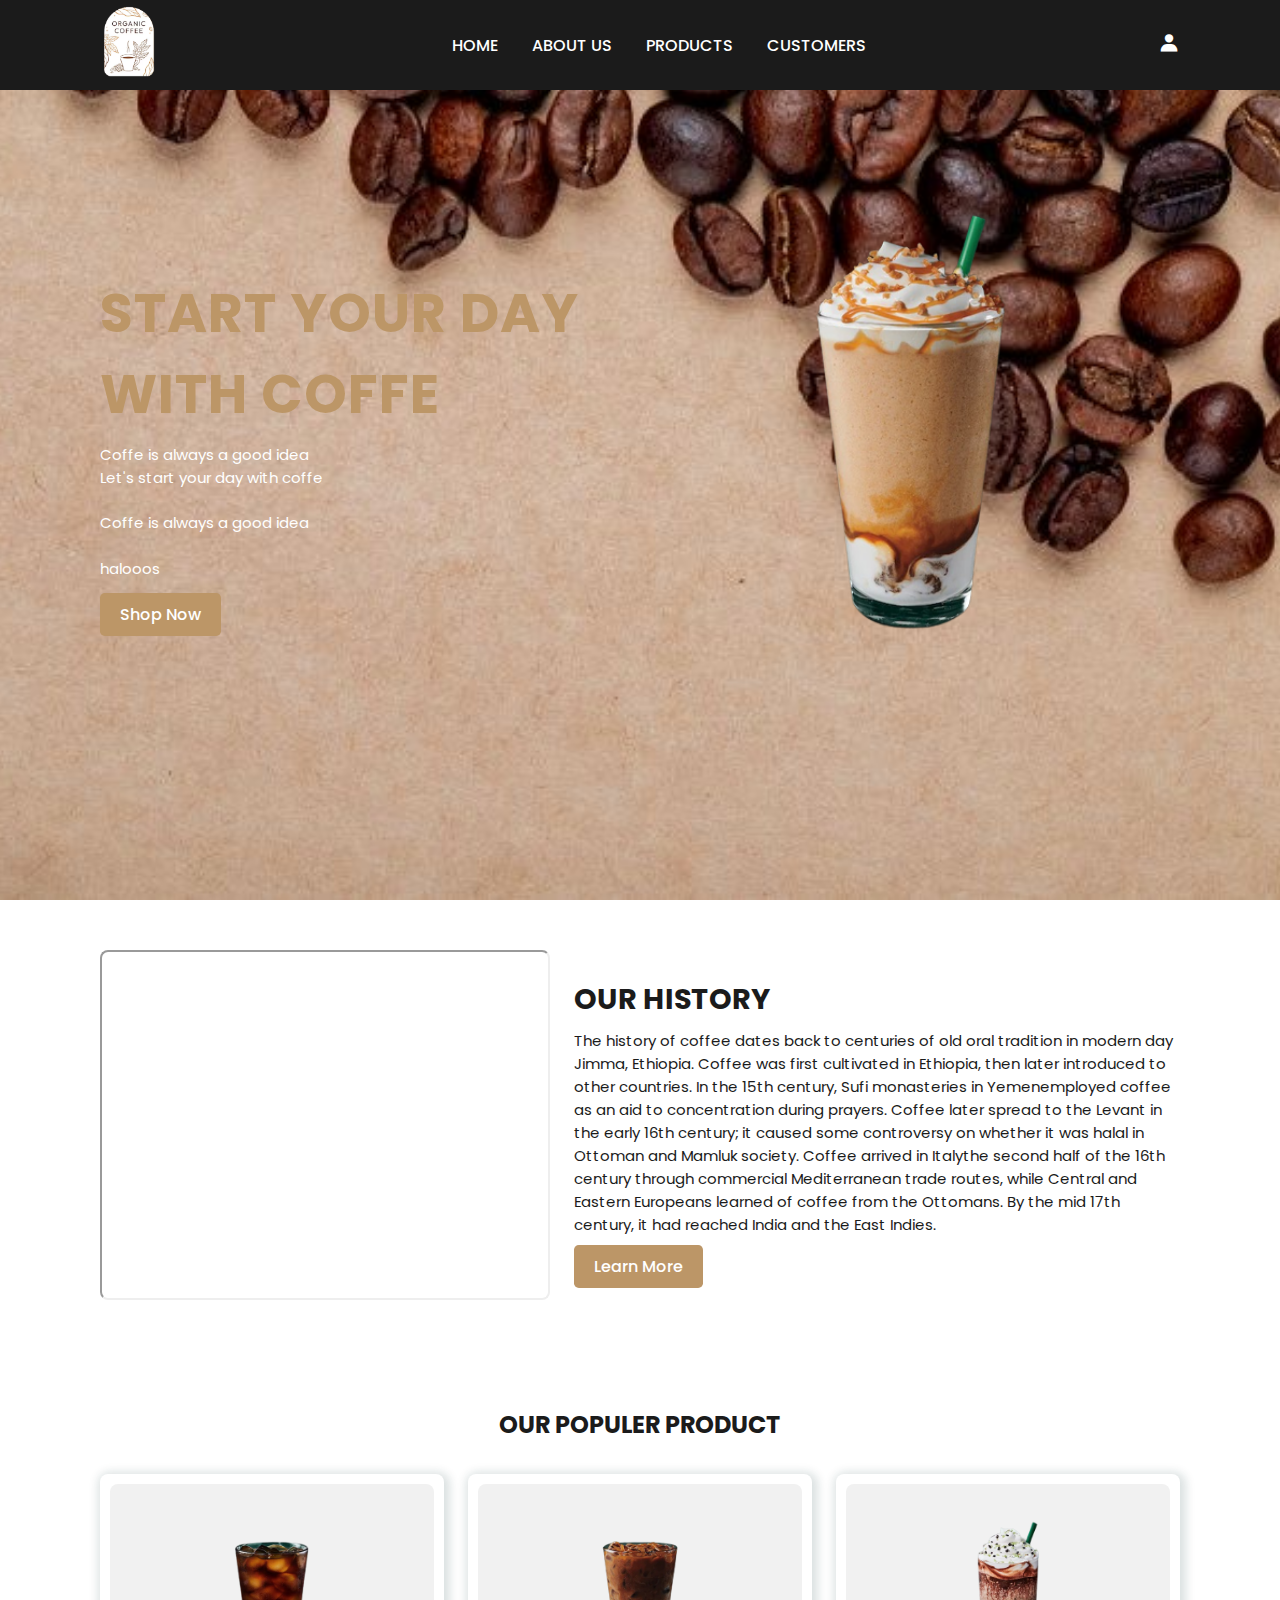
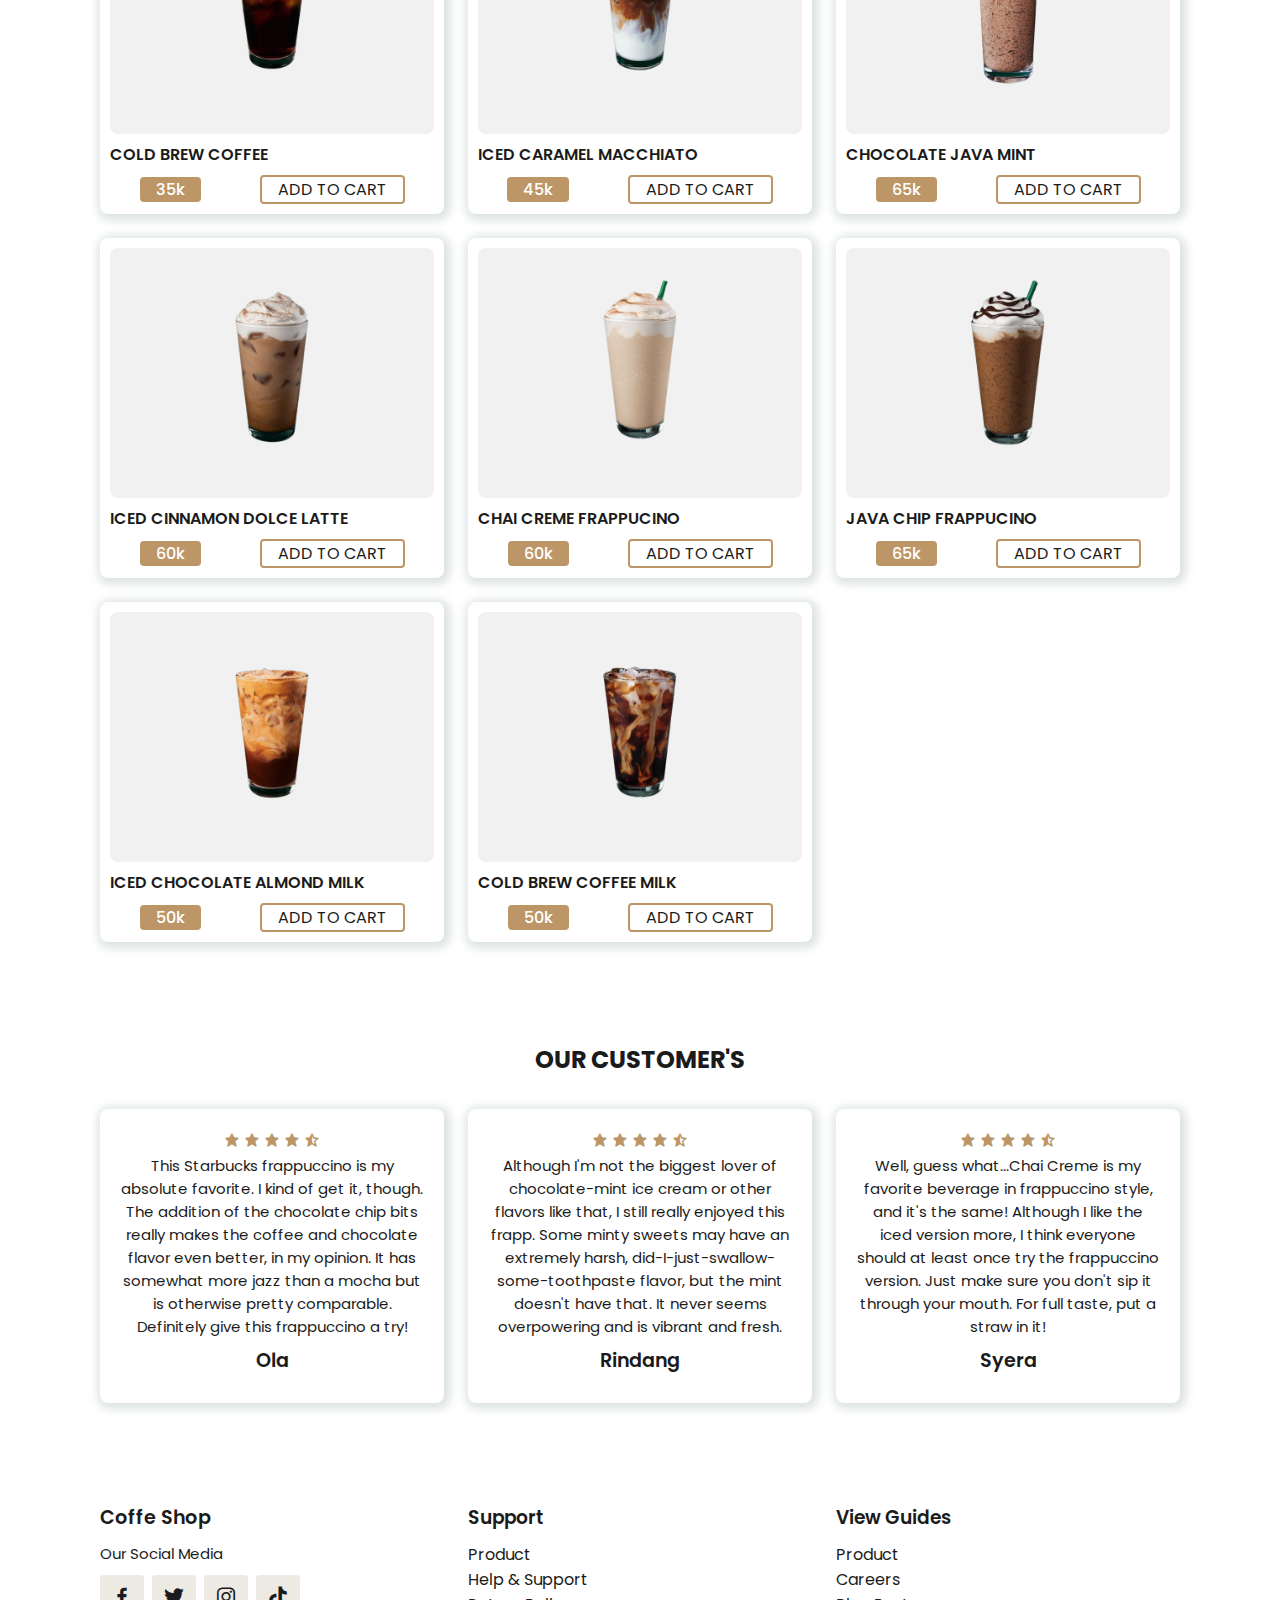
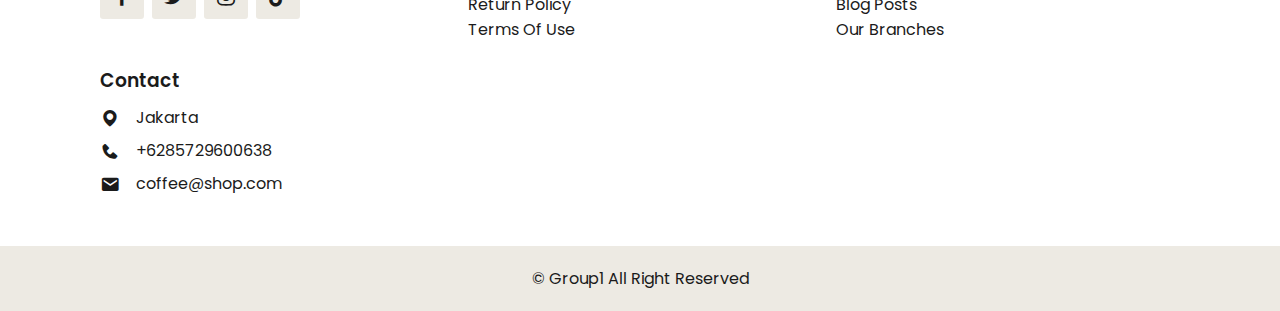
<file: index.html>
<!DOCTYPE html>
<html lang="en">
<head>
    <meta charset="UTF-8">
    <meta http-equiv="X-UA-Compatible" content="IE=edge">
    <meta name="viewport" content="width=device-width, initial-scale=1.0">
    <title>Document</title>
    <!-- Link To CSS -->
    <link rel="stylesheet" href="style.css">
    <!-- Box Icons -->
    <link rel="stylesheet" href="https://unpkg.com/boxicons@latest/css/boxicons.min.css">
</head>
<body>
    <!-- Navbar -->
    <header>
        <a href="#" class="logo" >
            <img src="gambar/logo.png" alt="">
        </a>
        <!-- Menu-Icon -->
        <!-- <i class='bx bx-menu' id="menu-icon"></i> -->
        <!-- Links -->
        <ul class="navbar">
            <li><a href="#home">Home</a></li>
            <li><a href="#about">About Us</a></li>
            <li><a href="#products">Products</a></li>
            <li><a href="#customers">Customers</a></li>
        </ul>
        <!-- Iocns -->
        <div class="header-icon">
            <!-- <a href="payment2.html"><i class='bx bx-cart-alt' ></i></a> -->
            <a href="login.html"><i class='bx bxs-user'></i></a>
        </div>
        <!-- Search Box -->
        <!-- <div class="search-box">
            <input type="search" name="" id="" placeholder="Search Here...">
        </div> -->
    </header>
    <!-- Home -->
    <section class="home" id="home">
        <div class="home-text">
            <h1>Start your day <br> with coffe</h1>
            <p>Coffe is always a good idea<br>Let's start your day with coffe</p>
            <p>Coffe is always a good idea</p>
            <p>halooos</p>
            <a href="login.html" class="btn">Shop Now</a>
        </div>
        <div class="img-home">
            <img src="gambar/main.png" alt="">
        </div>
    </section>
    <!-- About -->
    <section class="about" id="about">
        <div class="about-img">
            <!-- <img src="about.jpg" alt=""> -->
            <iframe width="450" height="350" src="https://www.youtube.com/embed/lAd3LYIZMjs"></iframe>
        </div>
        <div class="about-text">
            <h2>Our History</h2>
            <p>The history of coffee dates back to centuries of old oral tradition in modern day Jimma, Ethiopia. Coffee was first cultivated in Ethiopia, then later introduced to other countries. In the 15th century, Sufi monasteries in Yemenemployed coffee as an aid to concentration during prayers. Coffee later spread to the Levant in the early 16th century; it caused some controversy on whether it was halal in Ottoman and Mamluk society. Coffee arrived in Italythe second half of the 16th century through commercial Mediterranean trade routes, while Central and Eastern Europeans learned of coffee from the Ottomans. By the mid 17th century, it had reached India and the East Indies.</p>
            <a href="#" class="btn">Learn More</a>
        </div>
    </section>
    <!-- List product -->
    <!-- <Section class="list" id="list">
        <div class="heading">
            <h2>Price List Coffe Shop</h2>
        </div> -->
        <!-- Container -->
        <!-- <div class="list-container">
            <table>
                <tr>
                    <th>menu</th>
                    <th>price</th>
                </tr>
                <tr>
                    <th>Cold Brew Coffee</th>
                    <th>35k</th>
                </tr>
                <tr>
                    <th>Iced Caramel Macchiato</th>
                    
                    <th>45K</th>
                </tr>
                <tr>
                    <th>Chocolate Java Mint</th>
                    <th>65k</th>
                </tr>
                <tr>
                    <th>Iced Cinnamon Dolce Latte</th>
                    <th>60k</th>
                </tr>
                <tr>
                    <th>Chai Creme Frappucino</th>
                    <th>60k</th>
                </tr>
                <tr>
                    <th>Java Chip Frappucino</th>
                    <th>65k</th>
                </tr>
                <tr>
                    <th>Iced Chocolate Almond Milk</th>
                    <th>50k</th>
                </tr>
                <tr>
                    <th>Cold Brew Coffee Milk</th>
                    <th>50k</th>
                </tr>
            </table>
        </div>
    </Section> -->
    <!-- Products -->
    <section class="products" id="products">
        <div class="heading">
            <h2>Our populer product</h2>
        </div>
        <!-- Container -->
        <div class="products-container">
            <div class="box">
                <img src="gambar/1.png" alt="">
                <h3>Cold Brew Coffee</h3>
                <div class="content">
                    <span>35k</span>
                    <a href="login.html">Add to cart</a>
                </div>
            </div>
            <div class="box">
                <img src="gambar/2.png" alt="">
                <h3>Iced Caramel Macchiato</h3>
                <div class="content">
                    <span>45k</span>
                    <a href="login.html">Add to cart</a>
                </div>
            </div>
            <div class="box">
                <img src="gambar/3.png" alt="">
                <h3>Chocolate Java Mint</h3>
                <div class="content">
                    <span>65k</span>
                    <a href="login.html">Add to cart</a>
                </div>
            </div>
            <div class="box">
                <img src="gambar/4.png" alt="">
                <h3>Iced Cinnamon Dolce Latte</h3>
                <div class="content">
                    <span>60k</span>
                    <a href="login.html">Add to cart</a>
                </div>
            </div>
            <div class="box">
                <img src="gambar/5.png" alt="">
                <h3>Chai Creme Frappucino</h3>
                <div class="content">
                    <span>60k</span>
                    <a href="login.html">Add to cart</a>
                </div>
            </div>
            <div class="box">
                <img src="gambar/6.png" alt="">
                <h3>Java Chip Frappucino</h3>
                <div class="content">
                    <span>65k</span>
                    <a href="login.html">Add to cart</a>
                </div>
            </div>
            <div class="box">
                <img src="gambar/7.png" alt="">
                <h3>Iced Chocolate Almond Milk</h3>
                <div class="content">
                    <span>50k</span>
                    <a href="login.html">Add to cart</a>
                </div>
            </div>
            <div class="box">
                <img src="gambar/8.png" alt="">
                <h3>Cold Brew Coffee Milk</h3>
                <div class="content">
                    <span>50k</span>
                    <a href="login.html">Add to cart</a>
                </div>
            </div>
        </div>
    </section>
    <!-- Customers -->
    <section class="customers" id="customers">
        <div class="heading">
            <h2>Our Customer's</h2>
        </div>
        <!-- Container -->
        <div class="customers-container">
            <div class="box">
                <div class="stars">
                    <i class='bx bxs-star'></i>
                    <i class='bx bxs-star'></i>
                    <i class='bx bxs-star'></i>
                    <i class='bx bxs-star'></i>
                    <i class='bx bxs-star-half'></i>
                </div>
                <p>This Starbucks frappuccino is my absolute favorite. I kind of get it, though. The addition of the chocolate chip bits really makes the coffee and chocolate flavor even better, in my opinion.
                    It has somewhat more jazz than a mocha but is otherwise pretty comparable. Definitely give this frappuccino a try!</p>
                <h2>Ola</h2>
                <!-- <img src="rev1.jpg" alt=""> i -->
            </div>
            <div class="box">
                <div class="stars">
                    <i class='bx bxs-star'></i>
                    <i class='bx bxs-star'></i>
                    <i class='bx bxs-star'></i>
                    <i class='bx bxs-star'></i>
                    <i class='bx bxs-star-half'></i>
                </div>
                <p>Although I'm not the biggest lover of chocolate-mint ice cream or other flavors like that, I still really enjoyed this frapp. Some minty sweets may have an extremely harsh, did-I-just-swallow-some-toothpaste flavor, but the mint doesn't have that. It never seems overpowering and is vibrant and fresh.</p>
                <h2>Rindang</h2>
                <!-- <img src="rev2.jpg" alt=""> -->
            </div>
            <div class="box">
                <div class="stars">
                    <i class='bx bxs-star'></i>
                    <i class='bx bxs-star'></i>
                    <i class='bx bxs-star'></i>
                    <i class='bx bxs-star'></i>
                    <i class='bx bxs-star-half'></i>
                </div>
                <p>Well, guess what...Chai Creme is my favorite beverage in frappuccino style, and it's the same! Although I like the iced version more, I think everyone should at least once try the frappuccino version. Just make sure you don't sip it through your mouth. For full taste, put a straw in it!</p>
                <h2>Syera</h2>
                <!-- <img src="rev3.jpg" alt=""> -->
            </div>
        </div>
    </section>
    <section class="footer">
        <div class="footer-box">
            <h2>Coffe Shop</h2>
            <p>Our Social Media</p>
            <div class="social">
                <a href="#"><i class='bx bxl-facebook' ></i></a>
                <a href="#"><i class='bx bxl-twitter' ></i></a>
                <a href="#"><i class='bx bxl-instagram' ></i></a>
                <a href="#"><i class='bx bxl-tiktok' ></i></a>
            </div>
        </div>
        <div class="footer-box">
            <h3>Support</h3>
            <li><a href="">Product</a></li>
            <li><a href="">Help & Support</a></li>
            <li><a href="">Return Policy</a></li>
            <li><a href="">Terms Of Use</a></li>
            <!-- <li><a href="">product</a></li> -->
        </div>
        <div class="footer-box">
            <h3>View Guides</h3>
            <li><a href="">Product</a></li>
            <li><a href="">Careers</a></li>
            <li><a href="">Blog Posts</a></li>
            <li><a href="">Our Branches</a></li>
        </div>
        <div class="footer-box">
            <h3>Contact</h3>
            <div class="contact">
                <span><i class='bx bxs-map' ></i>Jakarta</span>
                <span><i class='bx bxs-phone' ></i>+6285729600638</span>
                <span><i class='bx bxs-envelope' ></i>coffee@shop.com</span>
            </div>
        </div>
    </section>
    <!-- Copyright -->
    <div class="copyright">
        <p>&#169; Group1 All Right Reserved</p>
    </div>

    <!-- Link To JS -->
    <!-- <script src="main.js"></script> -->
</body>
</html>
</file>
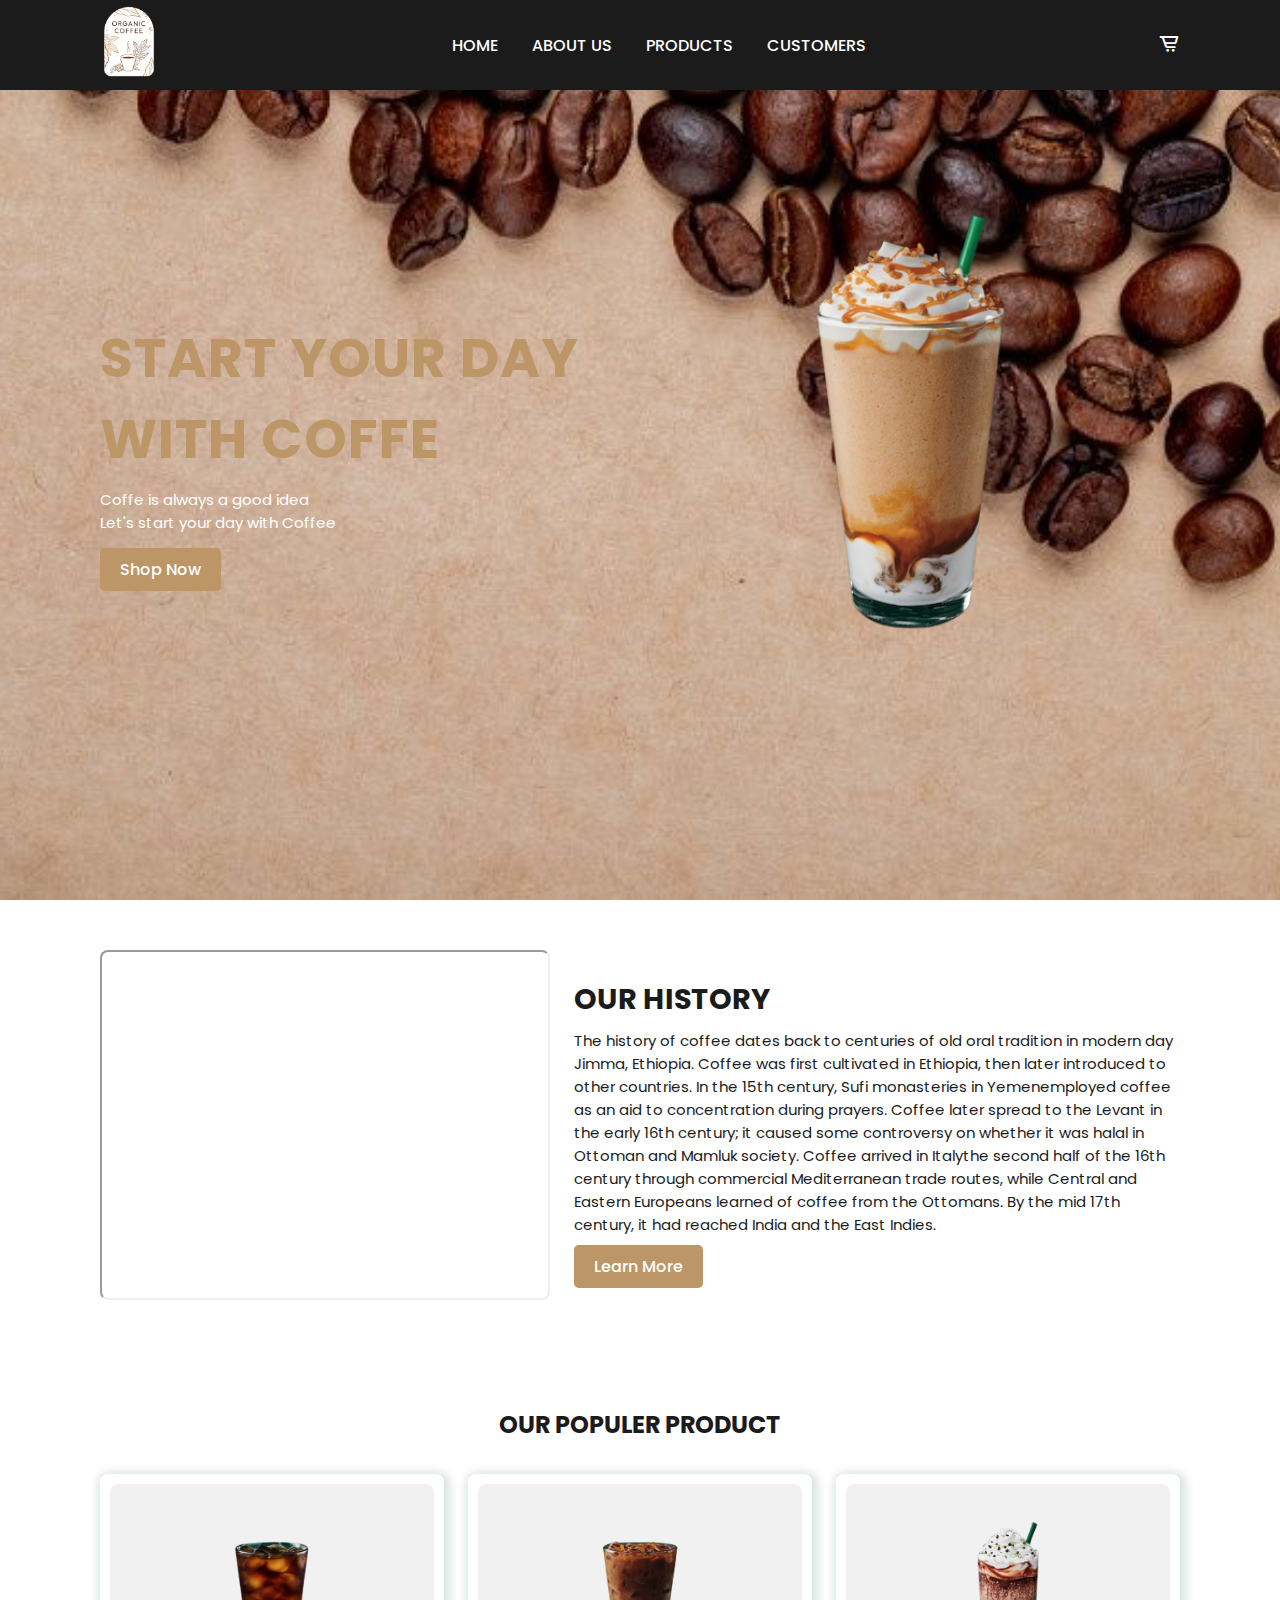
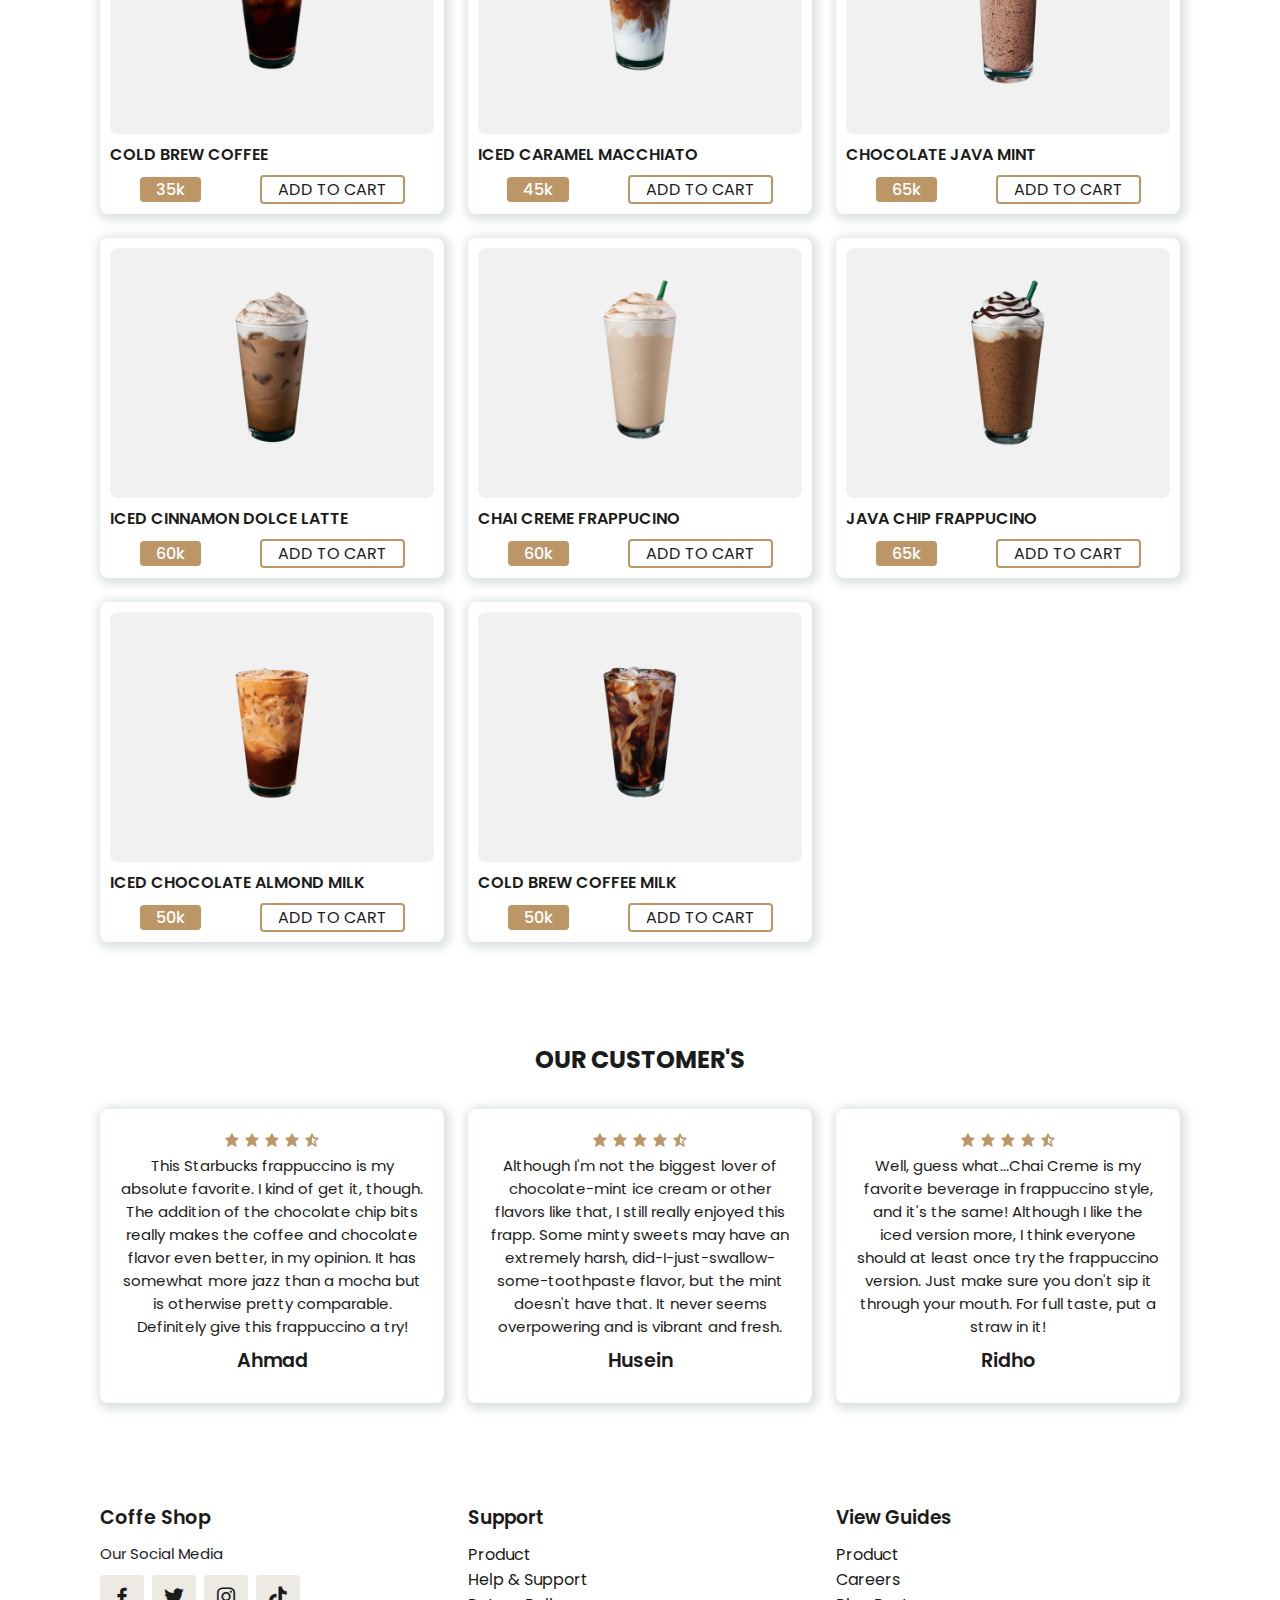
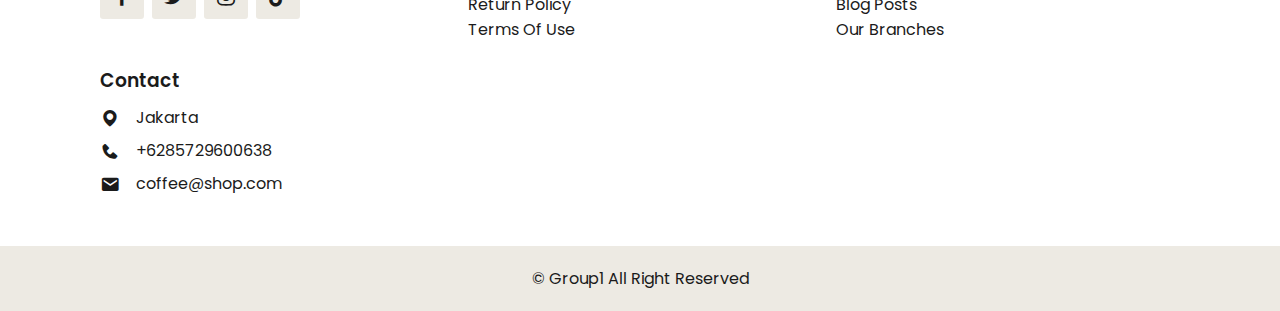
<file: index2.html>
<!DOCTYPE html>
<html lang="en">
<head>
    <meta charset="UTF-8">
    <meta http-equiv="X-UA-Compatible" content="IE=edge">
    <meta name="viewport" content="width=device-width, initial-scale=1.0">
    <title>Document</title>
    <!-- Link To CSS -->
    <link rel="stylesheet" href="style.css">
    <!-- Box Icons -->
    <link rel="stylesheet" href="https://unpkg.com/boxicons@latest/css/boxicons.min.css">
</head>
<body>
    <!-- Navbar -->
    <header>
        <a href="#" class="logo" >
            <img src="gambar/logo.png" alt="">
        </a>
        <!-- Menu-Icon -->
        <!-- <i class='bx bx-menu' id="menu-icon"></i> -->
        <!-- Links -->
        <ul class="navbar">
            <li><a href="#home">Home</a></li>
            <li><a href="#about">About Us</a></li>
            <li><a href="#products">Products</a></li>
            <li><a href="#customers">Customers</a></li>
        </ul>
        <!-- Iocns -->
        <div class="header-icon">
            <a href="payment2.html"><i class='bx bx-cart-alt' ></i></a>
            <!-- <a href="login.html"><i class='bx bxs-user'></i></a> -->
        </div>
        <!-- Search Box -->
        <!-- <div class="search-box">
            <input type="search" name="" id="" placeholder="Search Here...">
        </div> -->
    </header>
    <!-- Home -->
    <section class="home" id="home">
        <div class="home-text">
            <h1>Start your day <br> with coffe</h1>
            <p>Coffe is always a good idea<br>Let's start your day with Coffee</p>
            <a href="login.html" class="btn">Shop Now</a>
        </div>
        <div class="img-home">
            <img src="gambar/main.png" alt="">
        </div>
    </section>
    <!-- About -->
    <section class="about" id="about">
        <div class="about-img">
            <!-- <img src="about.jpg" alt=""> -->
            <iframe width="450" height="350" src="https://www.youtube.com/embed/lAd3LYIZMjs"></iframe>
        </div>
        <div class="about-text">
            <h2>Our History</h2>
            <p>The history of coffee dates back to centuries of old oral tradition in modern day Jimma, Ethiopia. Coffee was first cultivated in Ethiopia, then later introduced to other countries. In the 15th century, Sufi monasteries in Yemenemployed coffee as an aid to concentration during prayers. Coffee later spread to the Levant in the early 16th century; it caused some controversy on whether it was halal in Ottoman and Mamluk society. Coffee arrived in Italythe second half of the 16th century through commercial Mediterranean trade routes, while Central and Eastern Europeans learned of coffee from the Ottomans. By the mid 17th century, it had reached India and the East Indies.</p>
            <a href="#" class="btn">Learn More</a>
        </div>
    </section>
    <!-- List product -->
    <!-- <Section class="list" id="list">
        <div class="heading">
            <h2>Price List Coffe Shop</h2>
        </div> -->
        <!-- Container -->
        <!-- <div class="list-container">
            <table>
                <tr>
                    <th>menu</th>
                    <th>price</th>
                </tr>
                <tr>
                    <th>Cold Brew Coffee</th>
                    <th>35k</th>
                </tr>
                <tr>
                    <th>Iced Caramel Macchiato</th>
                    <th>45K</th>
                </tr>
                <tr>
                    <th>Chocolate Java Mint</th>
                    <th>65k</th>
                </tr>
                <tr>
                    <th>Iced Cinnamon Dolce Latte</th>
                    <th>60k</th>
                </tr>
                <tr>
                    <th>Chai Creme Frappucino</th>
                    <th>60k</th>
                </tr>
                <tr>
                    <th>Java Chip Frappucino</th>
                    <th>65k</th>
                </tr>
                <tr>
                    <th>Iced Chocolate Almond Milk</th>
                    <th>50k</th>
                </tr>
                <tr>
                    <th>Cold Brew Coffee Milk</th>
                    <th>50k</th>
                </tr>
            </table>
        </div>
    </Section> -->
    <!-- Products -->
    <section class="products" id="products">
        <div class="heading">
            <h2>Our populer product</h2>
        </div>
        <!-- Container -->
        <div class="products-container">
            <div class="box">
                <img src="gambar/1.png" alt="">
                <h3>Cold Brew Coffee</h3>
                <div class="content">
                    <span>35k</span>
                    <a href="login.html">Add to cart</a>
                </div>
            </div>
            <div class="box">
                <img src="gambar/2.png" alt="">
                <h3>Iced Caramel Macchiato</h3>
                <div class="content">
                    <span>45k</span>
                    <a href="login.html">Add to cart</a>
                </div>
            </div>
            <div class="box">
                <img src="gambar/3.png" alt="">
                <h3>Chocolate Java Mint</h3>
                <div class="content">
                    <span>65k</span>
                    <a href="login.html">Add to cart</a>
                </div>
            </div>
            <div class="box">
                <img src="gambar/4.png" alt="">
                <h3>Iced Cinnamon Dolce Latte</h3>
                <div class="content">
                    <span>60k</span>
                    <a href="login.html">Add to cart</a>
                </div>
            </div>
            <div class="box">
                <img src="gambar/5.png" alt="">
                <h3>Chai Creme Frappucino</h3>
                <div class="content">
                    <span>60k</span>
                    <a href="login.html">Add to cart</a>
                </div>
            </div>
            <div class="box">
                <img src="gambar/6.png" alt="">
                <h3>Java Chip Frappucino</h3>
                <div class="content">
                    <span>65k</span>
                    <a href="login.html">Add to cart</a>
                </div>
            </div>
            <div class="box">
                <img src="gambar/7.png" alt="">
                <h3>Iced Chocolate Almond Milk</h3>
                <div class="content">
                    <span>50k</span>
                    <a href="login.html">Add to cart</a>
                </div>
            </div>
            <div class="box">
                <img src="gambar/8.png" alt="">
                <h3>Cold Brew Coffee Milk</h3>
                <div class="content">
                    <span>50k</span>
                    <a href="login.html">Add to cart</a>
                </div>
            </div>
        </div>
    </section>
    <!-- Customers -->
    <section class="customers" id="customers">
        <div class="heading">
            <h2>Our Customer's</h2>
        </div>
        <!-- Container -->
        <div class="customers-container">
            <div class="box">
                <div class="stars">
                    <i class='bx bxs-star'></i>
                    <i class='bx bxs-star'></i>
                    <i class='bx bxs-star'></i>
                    <i class='bx bxs-star'></i>
                    <i class='bx bxs-star-half'></i>
                </div>
                <p>This Starbucks frappuccino is my absolute favorite. I kind of get it, though. The addition of the chocolate chip bits really makes the coffee and chocolate flavor even better, in my opinion.
                    It has somewhat more jazz than a mocha but is otherwise pretty comparable. Definitely give this frappuccino a try!</p>
                <h2>Ahmad</h2>
                <!-- <img src="rev1.jpg" alt=""> i -->
            </div>
            <div class="box">
                <div class="stars">
                    <i class='bx bxs-star'></i>
                    <i class='bx bxs-star'></i>
                    <i class='bx bxs-star'></i>
                    <i class='bx bxs-star'></i>
                    <i class='bx bxs-star-half'></i>
                </div>
                <p>Although I'm not the biggest lover of chocolate-mint ice cream or other flavors like that, I still really enjoyed this frapp. Some minty sweets may have an extremely harsh, did-I-just-swallow-some-toothpaste flavor, but the mint doesn't have that. It never seems overpowering and is vibrant and fresh.</p>
                <h2>Husein</h2>
                <!-- <img src="rev2.jpg" alt=""> -->
            </div>
            <div class="box">
                <div class="stars">
                    <i class='bx bxs-star'></i>
                    <i class='bx bxs-star'></i>
                    <i class='bx bxs-star'></i>
                    <i class='bx bxs-star'></i>
                    <i class='bx bxs-star-half'></i>
                </div>
                <p>Well, guess what...Chai Creme is my favorite beverage in frappuccino style, and it's the same! Although I like the iced version more, I think everyone should at least once try the frappuccino version. Just make sure you don't sip it through your mouth. For full taste, put a straw in it!</p>
                <h2>Ridho</h2>
                <!-- <img src="rev3.jpg" alt=""> -->
            </div>
        </div>
    </section>
    <section class="footer">
        <div class="footer-box">
            <h2>Coffe Shop</h2>
            <p>Our Social Media</p>
            <div class="social">
                <a href="#"><i class='bx bxl-facebook' ></i></a>
                <a href="#"><i class='bx bxl-twitter' ></i></a>
                <a href="#"><i class='bx bxl-instagram' ></i></a>
                <a href="#"><i class='bx bxl-tiktok' ></i></a>
            </div>
        </div>
        <div class="footer-box">
            <h3>Support</h3>
            <li><a href="">Product</a></li>
            <li><a href="">Help & Support</a></li>
            <li><a href="">Return Policy</a></li>
            <li><a href="">Terms Of Use</a></li>
            <!-- <li><a href="">product</a></li> -->
        </div>
        <div class="footer-box">
            <h3>View Guides</h3>
            <li><a href="">Product</a></li>
            <li><a href="">Careers</a></li>
            <li><a href="">Blog Posts</a></li>
            <li><a href="">Our Branches</a></li>
        </div>
        <div class="footer-box">
            <h3>Contact</h3>
            <div class="contact">
                <span><i class='bx bxs-map' ></i>Jakarta</span>
                <span><i class='bx bxs-phone' ></i>+6285729600638</span>
                <span><i class='bx bxs-envelope' ></i>coffee@shop.com</span>
            </div>
        </div>
    </section>
    <!-- Copyright -->
    <div class="copyright">
        <p>&#169; Group1 All Right Reserved</p>
    </div>

    <!-- Link To JS -->
    <!-- <script src="main.js"></script> -->
</body>
</html>
</file>
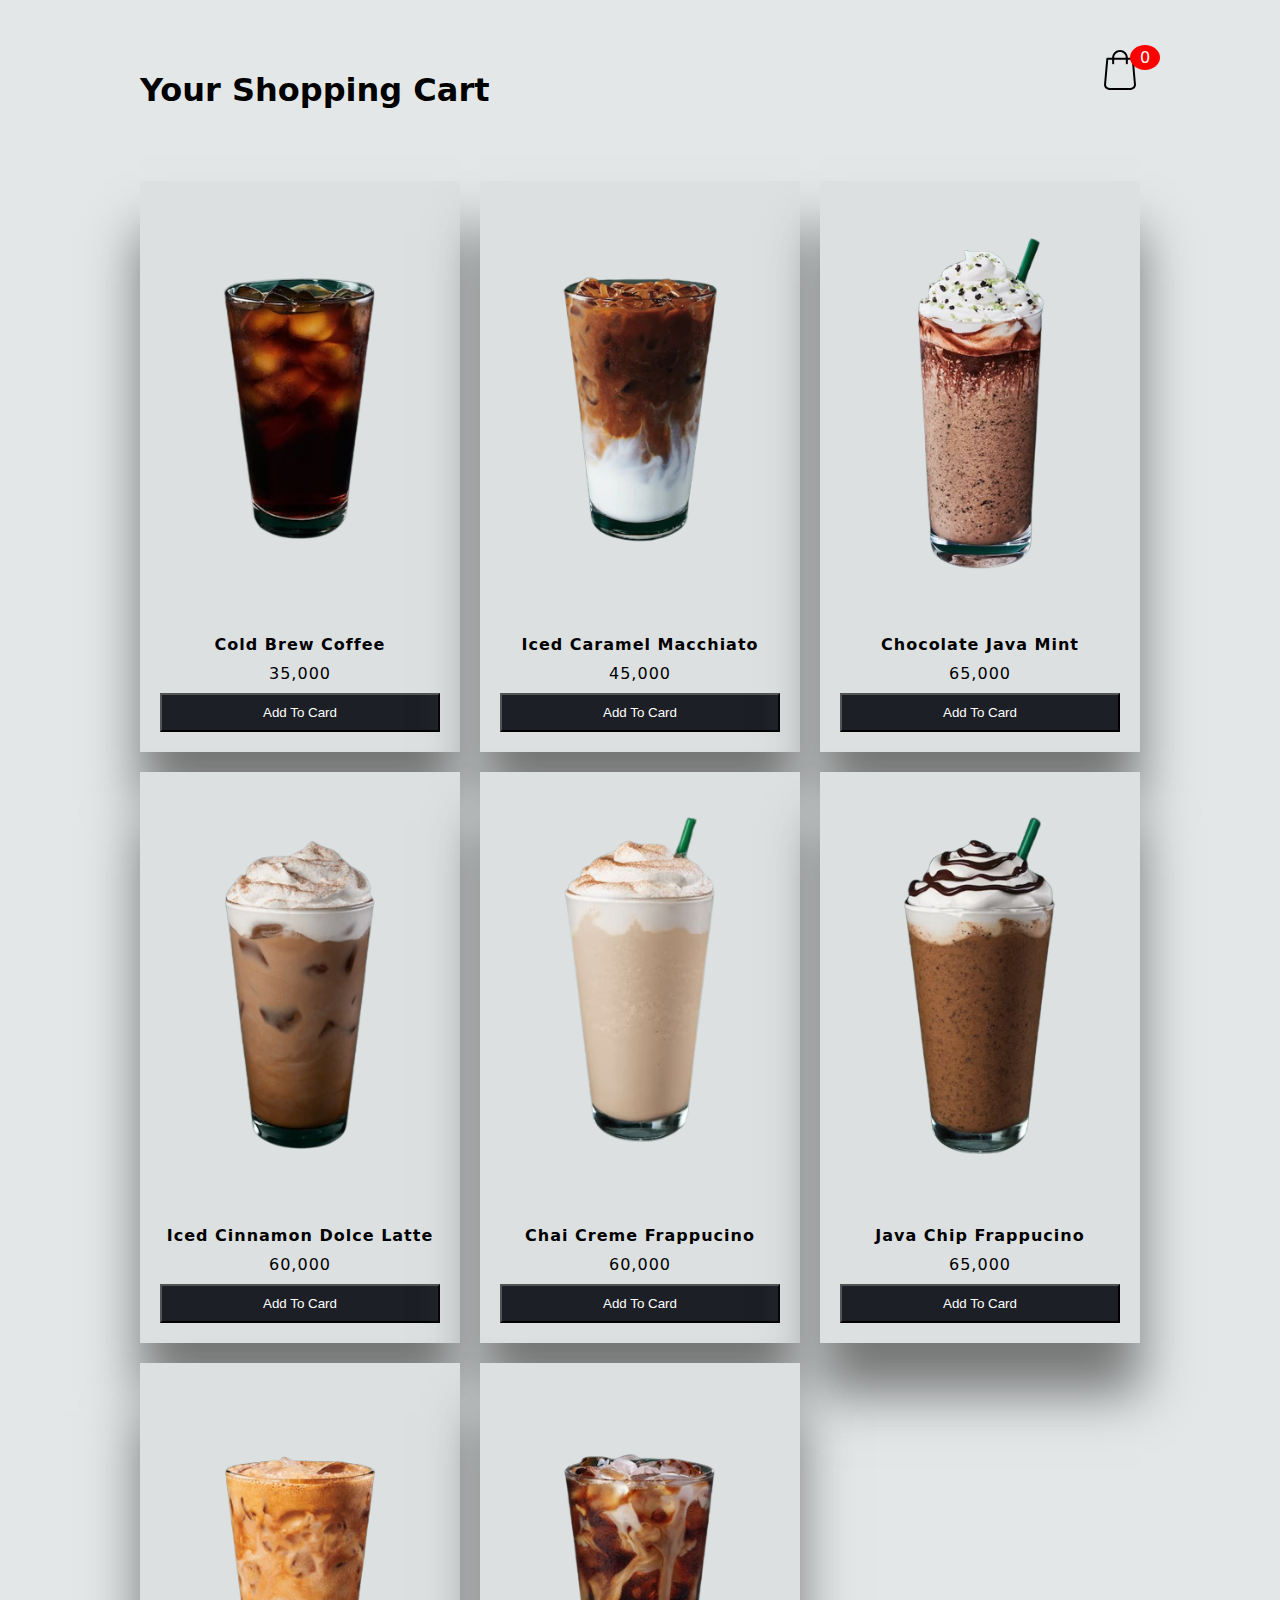
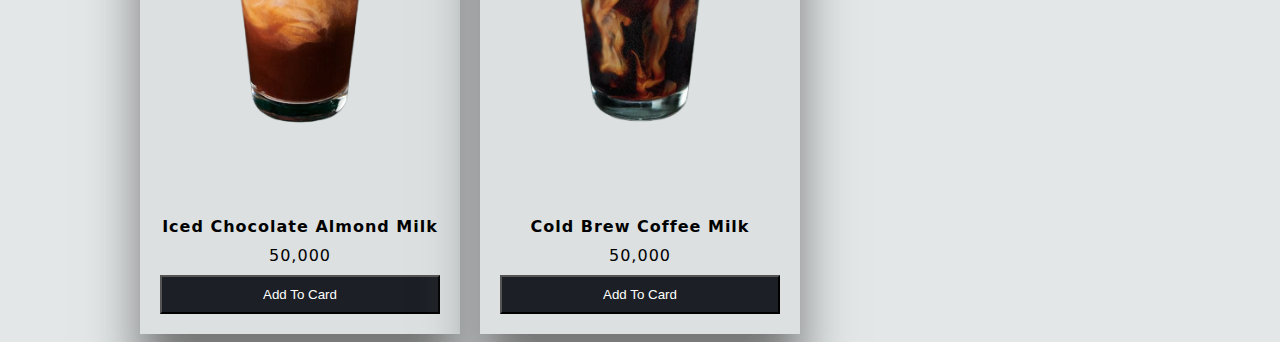
<file: payment2.html>
<!DOCTYPE html>
<html lang="en">
<head>
    <meta charset="UTF-8">
    <meta http-equiv="X-UA-Compatible" content="IE=edge">
    <meta name="viewport" content="width=device-width, initial-scale=1.0">
    <title>Document</title>
    <link rel="stylesheet" href="payment2.css">
</head>
<body class="">
    
    <div class="container">
        <header>
            <h1>Your Shopping Cart</h1>
            <div class="shopping">
                <img src="gambar/shopping.svg">
                <span class="quantity">0</span>
            </div>
        </header>

        <div class="list">
          
        </div>
    </div>
    <div class="card">
        <h1>Card</h1>
        <ul class="listCard">
        </ul>
        <div class="checkOut">
            <div class="total">0</div>
            <div class="closeShopping">Close</div>
        </div>
    </div>

    <!-- <script src="payment2.js"></script> -->
</body>
</html>
<script src="payment2.js"></script>
</file>
<file: style.css>
/* google fonts */
@import url('https://fonts.googleapis.com/css2?family=Poppins:wght@200;300;400;500;600;700&display=swap');

* {
    font-family: 'Poppins', sans-serif;
    margin: 0;
    padding: 0;
    box-sizing: border-box;
    scroll-padding-top: 4rem;
    scroll-behavior: smooth;
    list-style: none;
    text-decoration: none;
}

/* variable */
:root {
    --main-color: #bc9667;
    --second-color: #edeae3;
    --text-color: #1b1b1b;
    --bg-color: #fff;

    /* Box Shadow */
    --box-shadow: 2px 2px 10px 4px rgb(14 55 54 / 15%);
}

section {
    padding: 50px 100px;
}

img {
    width: 100%;
}

body {
    color: var(--text-color);
}

header {
    position: fixed;
    width: 100%;
    top: 0;
    right: 0;
    height: 10%;
    z-index: 1000;
    display: flex;
    justify-content: space-between;
    align-items: center;
    padding: 18px 100px;
    transition: 0.5s linear;
    background-color: var(--text-color);
}
header.shadow {
    background: var(--text-color);
    box-shadow: var(--box-shadow);
}

.logo img {
    width: 60px;
}

.navbar {
    display: flex;
}

.navbar a {
    padding: 8px 17px;
    color: var(--bg-color);
    font-size: 1rem;
    text-transform: uppercase;
    font-weight: 500;
}

.navbar a:hover {
    background: var(--main-color);
    border-radius: 0.2rem;
    transition: 0.2s all linear;
}

.header-icon {
    font-size: 22px;
    cursor: pointer;
    z-index: 10000;
    display: flex;
    column-gap: 0.8rem;
}

.header-icon .bx {
    color: var(--bg-color);
}

.header-icon .bx:hover {
    color: var(--main-color);
}

#main-icon {
    color: var(--bg-color);
    font-size: 24px;
    z-index: 100001;
    cursor: pointer;
    display: none;
}

.search-box {
    position: absolute;
    top: -100%;
    left: 50%;
    transform: translate(-50%);
    background: var(--bg-color);
    width: 100%;
}

.search-box.active {
    top: 110%;
    box-shadow: var(--box-shadow);
    transition: 0.2s all linear;
}
.search-box input {
    padding: 20px;
    border: none;
    outline: none;
    width: 100%;
    font-size: 1rem;
    color: var(--main-color);
}

.search-box input::placeholder {
    font-size: 1rem;
    font-weight: 500;
}

.home {
    width: 100%;
    min-height: 100vh;
    background: url(gambar/bg.png);
    background-repeat: no-repeat;
    background-size: cover;
    background-position: center;
    display: grid;
    grid-template-columns: repeat(auto-fit, minmax(17rem, auto));
    align-items: center;
    gap: 1.5rem;    
}

.home-text h1 {
    font-size: 3.4rem;
    color: var(--main-color);
    text-transform: uppercase;
    letter-spacing: 1px;
}

.home-text p {
    font-size: 0.938rem;
    color: var(--bg-color);
    margin: 0.5rem 0 1.4rem;
}

.btn {
    padding: 10px 20px;
    border-radius: 0.3rem;
    background: var(--main-color);
    color: var(--bg-color);
    font-weight: 500;
}

.btn:hover {
    background: #8e6f4d;
}

.about {
    display: grid;
    grid-template-columns: repeat(auto-fit, minmax(17rem, auto));
    align-items: center;
    gap: 1.5rem;   
}

.about-img iframe {
    border-radius: 0.5rem;
}

.about-text h2 {
    font-size: 1.8rem;
    text-transform: uppercase;
}

.about-text p {
    font-size: 0.938rem;
    margin: 0.5rem 0 1.1rem;
}


.heading {
    text-align: center;
    text-transform: uppercase;
}

.products-container {
    display: grid;
    grid-template-columns: repeat(auto-fit, minmax(280px, auto));
    gap: 1.5rem;
    margin-top: 2rem;
}

.products-container .box {
    position: relative;
    padding: 10px;
    display: flex;
    flex-direction: column;
    justify-content: center;
    border-radius: 0.5rem;
    box-shadow: var(--box-shadow);
}

.products-container img {
    width: 100%;
    height: 250px;
    object-fit: contain;
    object-position: center;
    padding: 20px;
    background: #f1f1f1;
    border-radius: 0.5rem;
}

.products-container .box h3 {
    font-size: 1rem;
    font-weight: 600;
    text-transform: uppercase;
    margin: 0.5rem 0 0.5rem;
}

.products-container .box .content {
    display: flex;
    align-items: center;
    justify-content: space-around;
}

.products-container .box .content span {
    padding: 0 1rem;
    color: var(--bg-color);
    background-color: var(--main-color);
    border-radius: 4px;
    font-weight: 500;
}

.products-container .box .content a {
    padding: 0 1rem;
    color: var(--text-color);
    border: 2px solid var(--main-color);
    border-radius: 4px;
    text-transform: uppercase;
}

.products-container .box .content a:hover {
    background: var(--main-color);
    color: var(--bg-color);
    transition: 0.2s all linear;
}

.customers-container {
    display: grid;
    grid-template-columns: repeat(auto-fit, minmax(280px, auto));
    gap: 1.5rem;
    margin-top: 2rem;
}

.customers-container .box {
    padding: 20px;
    box-shadow: var(--box-shadow);
    border-radius: 0.5rem;
    text-align: center;
}

.stars .bx {
    color: var(--main-color);
}

.customers-container .box p {
    font-size: 0.938rem;
}

.customers-container .box h2 {
    font-size: 1.2rem;
    font-weight: 600;
    margin: 0.5rem 0 0.5rem;
}

.customers-container .box img {
    width: 70px;
    height: 70px;
    border-radius: 50%;
    object-fit: cover;
}

.customers-container .box:hover {
    background: var(--second-color);
    transition: 0.2s all linear;
}

.footer {
    display: grid;
    grid-template-columns: repeat(auto-fit, minmax(280px, auto));
    gap: 1.5rem;
}

.footer-box h2 {
    font-size: 1.2rem;
    font-weight: 600;
    margin-bottom: 10px;
}

.footer-box p {
    font-size: 0.938rem;
    margin-bottom: 10px;
}

.social {
    display: flex;
    align-items: center;
    column-gap: 0.5rem;
}

.social a .bx {
    font-size: 24px;
    color: var(--text-color);
    padding: 10px;
    background-color: var(--second-color);
    border-radius: 0.2rem;
}

.social a .bx:hover {
    background: var(--main-color);
    color: var(--bg-color);
}

.footer-box h3 {
    font-weight: 600;
    margin-bottom: 10px;
}

.footer-box li a {
    color: var(--text-color);
}

.footer-box li a:hover {
    color: var(--main-color);
} 

.contact {
    display: flex;
    flex-direction: column;
    row-gap: 0.5rem;
}

.contact span {
    display: flex;
    align-items: center;
}

.contact i {
    font-size: 20px;
    margin-right: 1rem;
}

.copyright {
    padding: 20px;
    text-align: center;
    background: var(--second-color);
}

@media (max-width: 1058px) {
    header {
        padding: 16px 60px;
    }
    section {
        padding: 50px 60px;
    }
    .home-text h1 {
        font-size: 2.4rem;
    }
}

@media (max-width: 991px) {
    header {
        padding: 16px 4%;
    }
    section {
        padding: 50px 4%;
    }
    .home-text h1 {
        font-size: 2rem;
    }
}

@media (max-width: 768px) {
    header {
        padding: 12px 4%;
    }
    #menu-icon {
        display: initial;
    }
    .navbar {
        position: absolute;
        top: -570px;
        left: 0;
        right: 0;
        display: flex;
        flex-direction: column;
        background: var(--second-color);
        row-gap: 1.4rem;
        padding: 20px;
        transition: 0.3s;
        text-align: center;
    }
    .navbar a {
        color: var(--text-color);
    }
    .navbar a:hover {
        color: var(--bg-color);
    }
    .navbar.active {
        top: 100%;
    }
}
</file>
<file: payment2.css>
body{
    background-color: #E3E7E8;
    font-family: system-ui;
}
.container{
    width: 1000px;
    margin: auto;
    transition: 0.5s;
}
header{
    display: grid;
    grid-template-columns: 1fr 50px;
    margin-top: 50px;
}
header .shopping{
    position: relative;
    text-align: right;
}
header .shopping img{
    width: 40px;
}
header .shopping span{
    background: red;
    border-radius: 50%;
    display: flex;
    justify-content: center;
    align-items: center;
    color: #fff;
    position: absolute;
    top: -5px;
    left: 80%;
    padding: 3px 10px;
}
.list{
    display: grid;
    grid-template-columns: repeat(3, 1fr);
    column-gap: 20px;
    row-gap: 20px;
    margin-top: 50px;
}
.list .item{
    text-align: center;
    background-color: #DCE0E1;
    padding: 20px;
    box-shadow: 0 50px 50px #757676;
    letter-spacing: 1px;
}
.list .item img{
    width: 90%;
    height: 430px;
    object-fit: cover;
}
.list .item .title{
    font-weight: 600;
}
.list .item .price{
    margin: 10px;
}
.list .item button{
    background-color: #1C1F25;
    color: #fff;
    width: 100%;
    padding: 10px;
}
.card{
    position: fixed;
    top:0;
    left: 100%;
    width: 500px;
    background-color: #453E3B;
    height: 100vh;
    transition: 0.5s;
}
.active .card{
    left: calc(100% - 500px);
}
.active .container{
   transform: translateX(-200px);
}
.card h1{
    color: #E8BC0E;
    font-weight: 100;
    margin: 0;
    padding: 0 20px;
    height: 80px;
    display: flex;
    align-items: center;
}
.card .checkOut{
    position: absolute;
    bottom: 0;
    width: 100%;
    display: grid;
    grid-template-columns: repeat(2, 1fr);

}
.card .checkOut div{
    background-color: #E8BC0E;
    width: 100%;
    height: 70px;
    display: flex;
    justify-content: center;
    align-items: center;
    font-weight: bold;
    cursor: pointer;
}
.card .checkOut div:nth-child(2){
    background-color: #1C1F25;
    color: #fff;
}
.listCard li{
    display: grid;
    grid-template-columns: 100px repeat(3, 1fr);
    color: #fff;
    row-gap: 10px;
}
.listCard li div{
    display: flex;
    justify-content: center;
    align-items: center;
}
.listCard li img{
    width: 90%;
}
.listCard li button{
    background-color: #fff5;
    border: none;
}
.listCard .count{
    margin: 0 10px;
}
</file>
